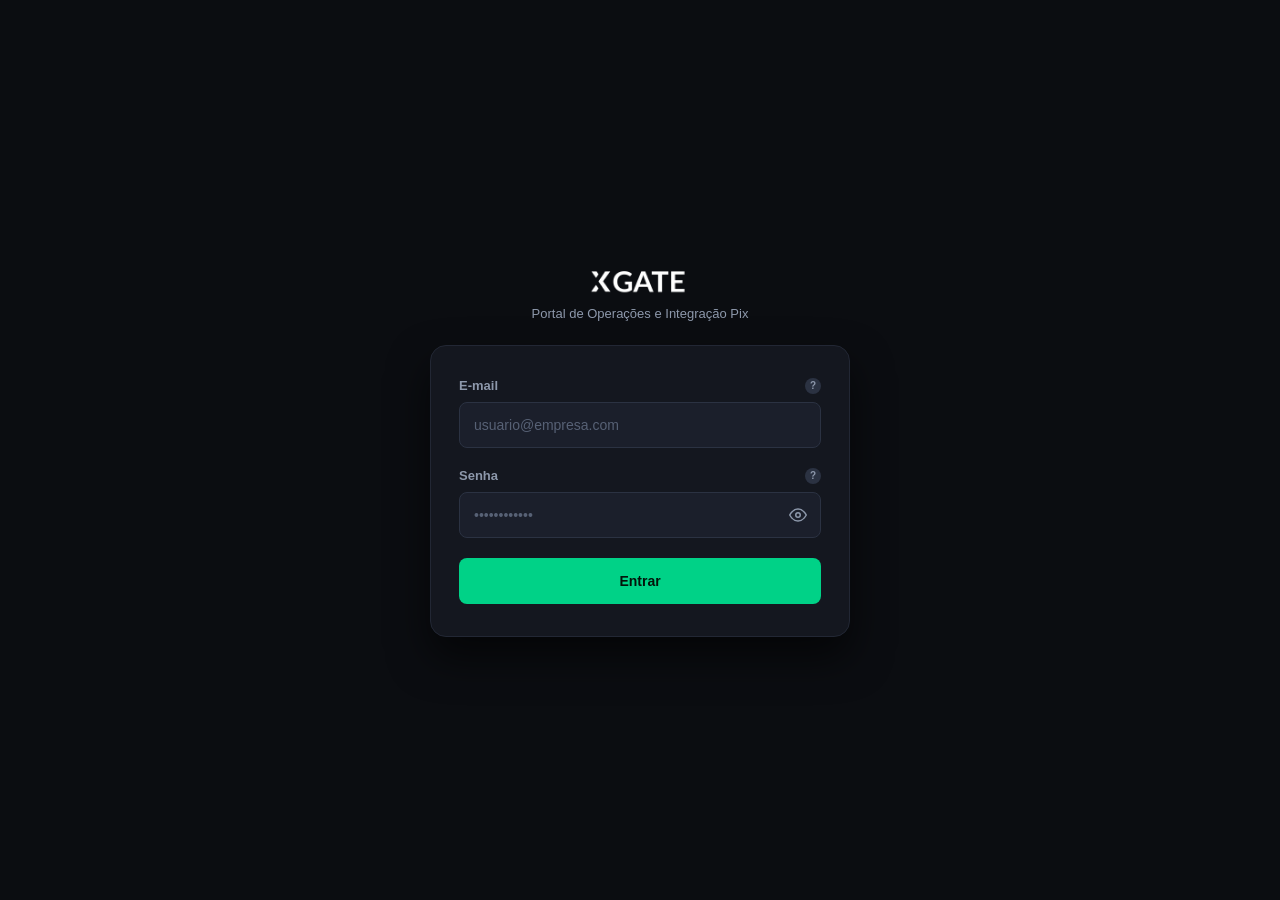
<file: index.html>
<!doctype html>
<html lang="pt-BR">
  <head>
    <meta charset="UTF-8" />
    <meta name="viewport" content="width=device-width, initial-scale=1.0" />
    <title>XGate | Login</title>
    <link rel="preconnect" href="https://fonts.googleapis.com" />
    <link rel="preconnect" href="https://fonts.gstatic.com" crossorigin />
    <link
      href="https://fonts.googleapis.com/css2?family=Inter:wght@400;500;600;700&display=swap"
      rel="stylesheet"
    />
    <link rel="stylesheet" href="css/login.css" />
    <link rel="shortcut icon" href="img/favicon.ico" type="image/x-icon">

    <meta
      http-equiv="Content-Security-Policy"
      content="
  default-src 'self';
  script-src 'self' 'unsafe-inline' https://cdn.jsdelivr.net;
  style-src 'self' 'unsafe-inline' https://fonts.googleapis.com;
  font-src 'self' https://fonts.gstatic.com;
  connect-src 'self' https://api.xgateglobal.com https://api64.ipify.org;
  img-src 'self' data: https:;
"
    />
  </head>
  <body>
    <div class="login-container">
      <div class="brand-header">
        <div class="brand-logo">
          <img
            id="loginLogo"
            src="img/xgate-white.png"
            alt="XGATE"
            class="brand-img"
            onerror="
              this.style.display = 'none';
              document.getElementById('loginFallback').style.display = 'inline';
            "
          />
          <span id="loginFallback" style="display: none">XGATE</span>
        </div>
        <p class="brand-subtitle">Portal de Operações e Integração Pix</p>
      </div>

      <div class="card">
        <form id="loginForm" autocomplete="off">
          <div class="form-group">
            <div class="label-row">
              <label for="email">E-mail</label>
              <span
                class="tooltip"
                data-tooltip="E-mail de acesso cadastrado na conta XGate."
                >?</span
              >
            </div>
            <div class="input-wrapper">
              <input
                type="email"
                id="email"
                placeholder="usuario@empresa.com"
                required
              />
            </div>
          </div>

          <div class="form-group">
            <div class="label-row">
              <label for="password">Senha</label>
              <span class="tooltip" data-tooltip="Sua senha de login.">?</span>
            </div>
            <div class="input-wrapper">
              <input
                type="password"
                id="password"
                placeholder="••••••••••••"
                required
              />
              <button
                type="button"
                id="togglePassword"
                class="password-toggle-btn"
                title="Mostrar/Ocultar Senha"
                tabindex="-1"
              >
                <svg
                  id="eyeIcon"
                  width="18"
                  height="18"
                  viewBox="0 0 24 24"
                  fill="none"
                  stroke="currentColor"
                  stroke-width="2"
                  stroke-linecap="round"
                  stroke-linejoin="round"
                >
                  <path d="M1 12s4-8 11-8 11 8 11 8-4 8-11 8-11-8-11-8z"></path>
                  <circle cx="12" cy="12" r="3"></circle>
                </svg>
              </button>
            </div>
          </div>

          <button type="submit" id="btnSubmit" class="btn">
            <span class="spinner" id="spinner"></span>
            <span id="btnText">Entrar</span>
          </button>

          <div id="alertBox" class="alert"></div>
        </form>
      </div>
    </div>

    <script src="js/auth.js"></script>
    <script src="js/login.js"></script>
  </body>
</html>
</file>
<file: css/login.css>
/* ==========================================================================
   TELA DE LOGIN - ESTILOS ISOLADOS
   ========================================================================== */
:root {
  --bg-dark: #0b0d11;
  --card-bg: #14171f;
  --card-border: #222734;
  --input-bg: #1b1f2b;
  --input-border: #2b3242;
  --input-focus: #00d287;
  --accent: #00d287;
  --accent-hover: #00b875;
  --accent-soft: rgba(0, 210, 135, 0.12);
  --text-primary: #ffffff;
  --text-secondary: #8d98ab;
  --text-muted: #576175;
  --danger: #ef4444;
  --danger-soft: rgba(239, 68, 68, 0.12);
  --font-family: 'Inter', -apple-system, BlinkMacSystemFont, 'Segoe UI', Roboto, sans-serif;
}

* {
  box-sizing: border-box;
  margin: 0;
  padding: 0;
}

body {
  background-color: var(--bg-dark);
  color: var(--text-primary);
  font-family: var(--font-family);
  min-height: 100vh;
  display: flex;
  align-items: center;
  justify-content: center;
  padding: 20px;
  -webkit-font-smoothing: antialiased;
}

.login-container {
  width: 100%;
  max-width: 420px;
}

.brand-header {
  text-align: center;
  margin-bottom: 24px;
}

.brand-logo {
  display: inline-flex;
  align-items: center;
  justify-content: center;
  font-size: 24px;
  font-weight: 700;
  letter-spacing: -0.5px;
  color: var(--text-primary);
}

.brand-img {
  height: 32px;
  width: auto;
  max-width: 160px;
  object-fit: contain;
  display: block;
}

.brand-subtitle {
  color: var(--text-secondary);
  font-size: 13px;
  margin-top: 6px;
}

.card {
  background-color: var(--card-bg);
  border: 1px solid var(--card-border);
  border-radius: 16px;
  padding: 32px 28px;
  box-shadow: 0 20px 40px rgba(0, 0, 0, 0.6);
}

.form-group {
  margin-bottom: 20px;
}

.label-row {
  display: flex;
  justify-content: space-between;
  align-items: center;
  margin-bottom: 8px;
}

label {
  font-size: 13px;
  font-weight: 600;
  color: var(--text-secondary);
}

.input-wrapper {
  position: relative;
  width: 100%;
}

input {
  width: 100%;
  height: 46px;
  background-color: var(--input-bg);
  border: 1px solid var(--input-border);
  border-radius: 8px;
  padding: 0 14px;
  color: var(--text-primary);
  font-size: 14px;
  font-family: inherit;
  outline: none;
  transition: border-color 0.2s, box-shadow 0.2s;
}

.input-wrapper input {
  padding-right: 48px;
}

input:focus {
  border-color: var(--input-focus);
  box-shadow: 0 0 0 3px rgba(0, 210, 135, 0.15);
}

input::placeholder {
  color: var(--text-muted);
}

.password-toggle-btn {
  position: absolute;
  top: 0;
  right: 0;
  height: 100%;
  width: 46px;
  background: transparent !important;
  border: none !important;
  color: var(--text-secondary);
  cursor: pointer;
  display: flex;
  align-items: center;
  justify-content: center;
  transition: color 0.2s;
}

.password-toggle-btn:hover {
  color: var(--text-primary);
}

.tooltip {
  position: relative;
  display: inline-flex;
  align-items: center;
  justify-content: center;
  width: 16px;
  height: 16px;
  background-color: var(--input-border);
  color: var(--text-secondary);
  border-radius: 50%;
  font-size: 10px;
  font-weight: 700;
  cursor: help;
  user-select: none;
}

.tooltip:hover::after {
  content: attr(data-tooltip);
  position: absolute;
  bottom: calc(100% + 8px);
  right: 0;
  background-color: #060709;
  color: #ffffff;
  font-size: 11px;
  font-weight: 400;
  padding: 6px 10px;
  border-radius: 6px;
  width: 200px;
  border: 1px solid var(--card-border);
  box-shadow: 0 8px 18px rgba(0, 0, 0, 0.7);
  z-index: 100;
  line-height: 1.4;
  white-space: normal;
  pointer-events: none;
}

.btn {
  width: 100%;
  height: 46px;
  border-radius: 8px;
  font-size: 14px;
  font-weight: 600;
  cursor: pointer;
  display: flex;
  align-items: center;
  justify-content: center;
  gap: 8px;
  border: none;
  background-color: var(--accent);
  color: #04140b;
  transition: all 0.2s;
  margin-top: 8px;
}

.btn:hover {
  background-color: var(--accent-hover);
}

.btn:disabled {
  opacity: 0.6;
  cursor: not-allowed;
}

.alert {
  padding: 12px 14px;
  border-radius: 8px;
  font-size: 13px;
  margin-top: 16px;
  display: none;
  line-height: 1.4;
}

.alert-error {
  background-color: var(--danger-soft);
  border: 1px solid rgba(239, 68, 68, 0.4);
  color: #fca5a5;
}

.alert-success {
  background-color: var(--accent-soft);
  border: 1px solid rgba(0, 210, 135, 0.4);
  color: #86efac;
}

.spinner {
  width: 16px;
  height: 16px;
  border: 2px solid rgba(0, 0, 0, 0.2);
  border-top-color: currentColor;
  border-radius: 50%;
  animation: spin 0.6s linear infinite;
  display: none;
}

@keyframes spin {
  to { transform: rotate(360deg); }
}
</file>
<file: css/dashboard.css>
/* ==========================================================================
   PALETA DE CORES E VARIÁVEIS DE TEMA
   ========================================================================== */

/* Tema Escuro (Padrão) */
:root {
  --bg-dark: #0a0c10;
  --card-bg: #141720;
  --card-border: #222736;
  --card-border-light: #2c3347;
  --input-bg: #181b26;
  --input-border: #283042;
  --input-focus: #00d287;
  --accent: #00d287;
  --accent-hover: #00b875;
  --accent-soft: rgba(0, 210, 135, 0.12);
  --text-primary: #ffffff;
  --text-secondary: #8c97aa;
  --text-muted: #535d70;
  --danger: #ef4444;
  --danger-soft: rgba(239, 68, 68, 0.12);
  --warning: #f59e0b;
  --warning-soft: rgba(245, 158, 11, 0.12);
  --panel-bg: #0f121a;
  --box-shadow: 0 12px 30px rgba(0, 0, 0, 0.4);
  --font-family: 'Inter', -apple-system, BlinkMacSystemFont, 'Segoe UI', Roboto, sans-serif;
}

/* Tema Claro (Ativado via classe no body) */
body.light-theme {
  --bg-dark: #f4f6f8;
  --card-bg: #ffffff;
  --card-border: #e2e8f0;
  --card-border-light: #cbd5e1;
  --input-bg: #f8fafc;
  --input-border: #cbd5e1;
  --input-focus: #00b875;
  --accent: #00b875;
  --accent-hover: #009e64;
  --accent-soft: rgba(0, 184, 117, 0.12);
  --text-primary: #0f172a;
  --text-secondary: #64748b;
  --text-muted: #94a3b8;
  --danger: #ef4444;
  --danger-soft: rgba(239, 68, 68, 0.10);
  --warning: #d97706;
  --warning-soft: rgba(217, 119, 6, 0.12);
  --panel-bg: #f8fafc;
  --box-shadow: 0 4px 20px rgba(0, 0, 0, 0.06);
}

/* ==========================================================================
   RESET E CONFIGURAÇÃO BASE (PREVENÇÃO DE OVERFLOW)
   ========================================================================== */
html, body {
  overflow-x: hidden;
  width: 100%;
}

* {
  box-sizing: border-box;
  margin: 0;
  padding: 0;
}

body {
  background-color: var(--bg-dark);
  color: var(--text-primary);
  font-family: var(--font-family);
  min-height: 100vh;
  line-height: 1.5;
  -webkit-font-smoothing: antialiased;
  transition: background-color 0.25s ease, color 0.25s ease;
}

/* Transições suaves */
@keyframes fadeInSlide {
  from {
    opacity: 0;
    transform: translateY(6px);
  }
  to {
    opacity: 1;
    transform: translateY(0);
  }
}

.tab-pane.active,
.wizard-step-content.active {
  display: block;
  animation: fadeInSlide 0.28s cubic-bezier(0.16, 1, 0.3, 1) forwards;
}

.loading-pulse {
  animation: pulseEffect 1.2s infinite ease-in-out;
}

@keyframes pulseEffect {
  0%, 100% { opacity: 1; }
  50% { opacity: 0.4; }
}

/* ==========================================================================
   BARRA SUPERIOR (NAVBAR)
   ========================================================================== */
.navbar {
  width: 100%;
  background-color: var(--card-bg);
  border-bottom: 1px solid var(--card-border);
  position: sticky;
  top: 0;
  z-index: 50;
  padding: 12px 24px;
  transition: background-color 0.25s ease, border-color 0.25s ease;
}

.nav-container {
  max-width: 980px;
  margin: 0 auto;
  display: flex;
  align-items: center;
  justify-content: space-between;
  gap: 16px;
  width: 100%;
}

.nav-left {
  display: flex;
  align-items: center;
}

.brand-logo {
  display: inline-flex;
  align-items: center;
  text-decoration: none;
  color: var(--text-primary);
  font-size: 20px;
  font-weight: 700;
  letter-spacing: -0.5px;
}

.brand-img {
  height: 28px;
  width: auto;
  max-width: 140px;
  object-fit: contain;
  display: block;
}

.nav-right {
  display: flex;
  align-items: center;
  gap: 12px;
}

.nav-user-actions {
  display: flex;
  align-items: center;
  gap: 10px;
}

.balance-card {
  display: inline-flex;
  align-items: center;
  gap: 8px;
  background-color: var(--input-bg);
  border: 1px solid var(--card-border);
  padding: 6px 14px;
  border-radius: 20px;
  font-size: 13px;
  white-space: nowrap;
  transition: all 0.2s ease;
}

.balance-label {
  color: var(--text-secondary);
}

.balance-val {
  color: var(--accent);
  font-weight: 700;
}

.user-badge {
  background-color: var(--input-bg);
  border: 1px solid var(--card-border);
  padding: 6px 12px;
  border-radius: 20px;
  font-size: 13px;
  color: var(--text-secondary);
  max-width: 220px;
  overflow: hidden;
  text-overflow: ellipsis;
  white-space: nowrap;
}

.theme-toggle-btn {
  width: 34px;
  height: 34px;
  border-radius: 8px;
  background-color: var(--input-bg);
  border: 1px solid var(--card-border-light);
  color: var(--text-secondary);
  display: inline-flex;
  align-items: center;
  justify-content: center;
  cursor: pointer;
  transition: all 0.2s ease;
}

.theme-toggle-btn:hover {
  color: var(--text-primary);
  border-color: var(--accent);
}

.btn-icon {
  background: transparent;
  border: none;
  color: var(--text-secondary);
  cursor: pointer;
  display: inline-flex;
  align-items: center;
  justify-content: center;
  padding: 4px;
  border-radius: 6px;
  transition: color 0.2s, background-color 0.2s;
}

.btn-icon:hover {
  color: var(--text-primary);
  background-color: var(--accent-soft);
}

.btn-logout {
  display: inline-flex;
  align-items: center;
  gap: 6px;
  height: 34px;
  padding: 0 14px;
  border-radius: 8px;
  font-family: inherit;
  font-size: 13px;
  font-weight: 600;
  cursor: pointer;
  background-color: var(--input-bg);
  border: 1px solid var(--card-border-light);
  color: var(--text-primary);
  transition: all 0.2s ease;
  white-space: nowrap;
}

.btn-logout:hover {
  background-color: var(--danger-soft);
  border-color: var(--danger);
  color: var(--danger);
}

.theme-icon-sun {
  display: none;
}
.theme-icon-moon {
  display: block;
}

body.light-theme .theme-icon-sun {
  display: block;
}
body.light-theme .theme-icon-moon {
  display: none;
}

/* ==========================================================================
   ESTRUTURA GERAL E CARDS
   ========================================================================== */
.container {
  max-width: 980px;
  margin: 0 auto;
  padding: 24px 16px 80px 16px;
  width: 100%;
}

.card {
  background-color: var(--card-bg);
  border: 1px solid var(--card-border);
  border-radius: 14px;
  padding: 26px;
  box-shadow: var(--box-shadow);
  margin-bottom: 24px;
  width: 100%;
  transition: background-color 0.25s ease, border-color 0.25s ease;
}

/* ==========================================================================
   BANNERS E ALERTAS
   ========================================================================== */
.banner {
  display: flex;
  gap: 12px;
  padding: 14px 18px;
  border-radius: 10px;
  font-size: 13px;
  line-height: 1.5;
  margin-bottom: 20px;
}

.banner-warning {
  background-color: var(--warning-soft);
  border: 1px solid rgba(245, 158, 11, 0.35);
  color: var(--warning);
}

.banner-info {
  background-color: var(--accent-soft);
  border: 1px solid rgba(0, 210, 135, 0.3);
  color: var(--text-primary);
}

.ip-highlight {
  display: inline-flex;
  align-items: center;
  gap: 8px;
  background: rgba(0, 0, 0, 0.25);
  padding: 3px 10px;
  border-radius: 6px;
  font-family: monospace;
  font-weight: 700;
  color: var(--text-primary);
  margin: 4px 0;
  max-width: 100%;
  word-break: break-all;
  flex-wrap: wrap;
}

body.light-theme .ip-highlight {
  background: #e2e8f0;
}

/* ==========================================================================
   SISTEMA DE ABAS PRINCIPAIS
   ========================================================================== */
.tabs-nav {
  display: flex;
  gap: 12px;
  border-bottom: 1px solid var(--card-border);
  margin-bottom: 24px;
  width: 100%;
}

.tab-btn {
  background: transparent;
  border: none;
  border-bottom: 2px solid transparent;
  color: var(--text-secondary);
  font-family: inherit;
  font-size: 15px;
  font-weight: 600;
  padding: 12px 18px;
  cursor: pointer;
  white-space: nowrap;
  transition: all 0.25s ease;
}

.tab-btn:hover {
  color: var(--text-primary);
}

.tab-btn.active {
  color: var(--accent);
  border-bottom-color: var(--accent);
}

.tab-pane {
  display: none;
}

/* ==========================================================================
   INDICADORES DO WIZARD (PASSOS)
   ========================================================================== */
.wizard-steps {
  display: flex;
  align-items: center;
  justify-content: space-between;
  margin-bottom: 28px;
  gap: 8px;
}

.step-indicator {
  display: flex;
  align-items: center;
  gap: 8px;
  font-size: 13px;
  color: var(--text-muted);
  font-weight: 600;
  white-space: nowrap;
  transition: color 0.25s ease;
}

.step-indicator.active {
  color: var(--accent);
}

.step-indicator.completed {
  color: var(--text-primary);
}

.step-number {
  width: 28px;
  height: 28px;
  border-radius: 50%;
  background: var(--input-bg);
  border: 1px solid var(--card-border);
  display: flex;
  align-items: center;
  justify-content: center;
  font-size: 12px;
  flex-shrink: 0;
  transition: all 0.25s ease;
}

.step-indicator.active .step-number {
  background: var(--accent);
  color: #04140b;
  border-color: var(--accent);
  font-weight: 700;
}

.step-indicator.completed .step-number {
  background: var(--card-border-light);
  color: var(--accent);
  border-color: var(--accent);
}

.wizard-step-content {
  display: none;
}

/* ==========================================================================
   FORMULÁRIOS, ENTRADAS E BOTÕES
   ========================================================================== */
.form-group {
  margin-bottom: 18px;
}

.label-row {
  display: flex;
  justify-content: space-between;
  align-items: center;
  margin-bottom: 6px;
}

label {
  font-size: 13px;
  font-weight: 600;
  color: var(--text-secondary);
}

input, select, textarea {
  width: 100%;
  height: 44px;
  background-color: var(--input-bg);
  border: 1px solid var(--input-border);
  border-radius: 8px;
  padding: 0 14px;
  color: var(--text-primary);
  font-size: 14px;
  font-family: inherit;
  outline: none;
  transition: border-color 0.2s, box-shadow 0.2s, background-color 0.25s;
}

input:focus, select:focus, textarea:focus {
  border-color: var(--input-focus);
  box-shadow: 0 0 0 3px rgba(0, 210, 135, 0.15);
}

.search-id-group {
  display: flex;
  gap: 8px;
  width: 100%;
}

.search-id-group input {
  flex: 1 1 auto;
  min-width: 0;
}

.btn-nowrap {
  flex: 0 0 auto;
  white-space: nowrap;
}

.new-pix-form {
  display: flex;
  gap: 8px;
  flex-wrap: wrap;
}

.new-pix-form select {
  width: auto;
}

.new-pix-form input {
  flex: 1 1 180px;
  min-width: 0;
}

.btn {
  display: inline-flex;
  align-items: center;
  justify-content: center;
  gap: 8px;
  height: 44px;
  padding: 0 20px;
  border-radius: 8px;
  font-family: inherit;
  font-size: 14px;
  font-weight: 600;
  cursor: pointer;
  border: 1px solid transparent;
  transition: all 0.2s ease;
  user-select: none;
}

.btn-primary {
  background-color: var(--accent);
  color: #04140b;
}

.btn-primary:hover {
  background-color: var(--accent-hover);
}

.btn-secondary {
  background-color: var(--input-bg) !important;
  border: 1px solid var(--card-border-light) !important;
  color: var(--text-primary) !important;
}

.btn-secondary:hover {
  background-color: var(--card-border-light) !important;
}

.btn:disabled {
  opacity: 0.6;
  cursor: not-allowed;
}

.wizard-footer {
  display: flex;
  justify-content: space-between;
  align-items: center;
  margin-top: 24px;
  gap: 12px;
}

.choice-cards {
  display: grid;
  grid-template-columns: 1fr 1fr;
  gap: 14px;
  margin-bottom: 20px;
}

.choice-card {
  border: 1px solid var(--card-border);
  background: var(--panel-bg);
  padding: 16px;
  border-radius: 10px;
  cursor: pointer;
  transition: all 0.2s ease;
}

.choice-card:hover {
  border-color: var(--card-border-light);
}

.choice-card.selected {
  border-color: var(--accent);
  background: var(--accent-soft);
}

.choice-card h4 {
  font-size: 14px;
  margin-bottom: 4px;
  color: var(--text-primary);
}

.choice-card p {
  font-size: 12px;
  color: var(--text-secondary);
}

.pix-keys-list {
  display: flex;
  flex-direction: column;
  gap: 10px;
  margin-bottom: 18px;
}

.pix-key-item {
  display: flex;
  align-items: center;
  justify-content: space-between;
  padding: 12px 16px;
  background: var(--panel-bg);
  border: 1px solid var(--card-border);
  border-radius: 8px;
  cursor: pointer;
  transition: border-color 0.2s ease;
}

.pix-key-item.selected {
  border-color: var(--accent);
  background: var(--accent-soft);
}

.pix-key-left {
  display: flex;
  align-items: center;
  gap: 12px;
}

.pix-key-type {
  font-size: 11px;
  font-weight: 700;
  background: var(--input-bg);
  padding: 4px 8px;
  border-radius: 4px;
  color: var(--accent);
  border: 1px solid var(--card-border);
}

.pix-key-val {
  font-size: 13px;
  font-family: monospace;
}

.btn-delete-key {
  background: transparent;
  border: none;
  color: var(--text-muted);
  cursor: pointer;
  padding: 4px;
  border-radius: 4px;
}

.btn-delete-key:hover {
  color: var(--danger);
}

.review-box {
  background: var(--panel-bg);
  border: 1px solid var(--card-border);
  border-radius: 10px;
  padding: 18px;
  margin-bottom: 20px;
}

.review-item {
  display: flex;
  justify-content: space-between;
  align-items: center;
  padding: 8px 0;
  border-bottom: 1px solid var(--card-border);
  font-size: 13px;
}

.review-item:last-child {
  border-bottom: none;
}

.review-item span:first-child {
  color: var(--text-secondary);
}

.review-item span:last-child {
  font-weight: 600;
  color: var(--text-primary);
}

.qr-container {
  display: flex;
  flex-direction: column;
  align-items: center;
  padding: 20px;
  background-color: var(--panel-bg);
  border: 1px solid var(--card-border);
  border-radius: 10px;
  margin: 16px 0;
}

.qr-image {
  width: 180px;
  height: 180px;
  border-radius: 8px;
  background-color: #fff;
  padding: 8px;
  margin-bottom: 14px;
}

.pix-copy-box {
  width: 100%;
  max-width: 440px;
  display: flex;
  gap: 8px;
}

.checkbox-row {
  display: flex;
  align-items: center;
  gap: 10px;
  font-size: 13px;
  color: var(--text-secondary);
  cursor: pointer;
  user-select: none;
}

.checkbox-row input[type="checkbox"] {
  width: 18px;
  height: 18px;
  accent-color: var(--accent);
  cursor: pointer;
}

.alert {
  padding: 12px 14px;
  border-radius: 8px;
  font-size: 13px;
  margin-top: 14px;
  display: none;
  line-height: 1.4;
}

.alert-error {
  background-color: var(--danger-soft);
  border: 1px solid rgba(239, 68, 68, 0.4);
  color: var(--danger);
}

.alert-success {
  background-color: var(--accent-soft);
  border: 1px solid rgba(0, 210, 135, 0.4);
  color: var(--accent);
}

.tooltip {
  position: relative;
  display: inline-flex;
  align-items: center;
  justify-content: center;
  width: 16px;
  height: 16px;
  background-color: var(--input-border);
  color: var(--text-secondary);
  border-radius: 50%;
  font-size: 10px;
  font-weight: 700;
  cursor: help;
  user-select: none;
}

.tooltip:hover::after {
  content: attr(data-tooltip);
  position: absolute;
  bottom: calc(100% + 8px);
  right: -8px;
  background-color: var(--bg-dark);
  color: var(--text-primary);
  font-size: 11px;
  font-weight: 400;
  padding: 8px 12px;
  border-radius: 6px;
  width: 240px;
  border: 1px solid var(--card-border);
  box-shadow: 0 8px 18px rgba(0, 0, 0, 0.5);
  z-index: 100;
  line-height: 1.4;
  white-space: normal;
  pointer-events: none;
}

/* ==========================================================================
   TOASTS (NOTIFICAÇÕES FLUTUANTES)
   ========================================================================== */
.toast-container {
  position: fixed;
  top: 20px;
  right: 20px;
  z-index: 99999;
  display: flex;
  flex-direction: column;
  gap: 10px;
  pointer-events: none;
  max-width: 360px;
  width: calc(100% - 40px);
}

.toast {
  pointer-events: auto;
  display: flex;
  align-items: center;
  gap: 12px;
  background-color: var(--card-bg);
  border: 1px solid var(--card-border-light);
  border-radius: 10px;
  padding: 14px 16px;
  box-shadow: 0 10px 30px rgba(0, 0, 0, 0.5);
  font-size: 13px;
  line-height: 1.4;
  color: var(--text-primary);
  transform: translateX(120%);
  opacity: 0;
  transition: transform 0.3s cubic-bezier(0.16, 1, 0.3, 1), opacity 0.3s ease;
}

.toast.show {
  transform: translateX(0);
  opacity: 1;
}

.toast-icon {
  font-size: 16px;
  display: flex;
  align-items: center;
  justify-content: center;
  flex-shrink: 0;
}

.toast-msg {
  flex: 1 1 auto;
}

.toast-success {
  border-left: 4px solid var(--accent);
}
.toast-success .toast-icon {
  color: var(--accent);
}

.toast-warning {
  border-left: 4px solid var(--warning);
}
.toast-warning .toast-icon {
  color: var(--warning);
}

.toast-error {
  border-left: 4px solid var(--danger);
}
.toast-error .toast-icon {
  color: var(--danger);
}

.toast-info {
  border-left: 4px solid #3b82f6;
}
.toast-info .toast-icon {
  color: #3b82f6;
}

/* ==========================================================================
   MODAL DE CONFIRMAÇÃO CUSTOMIZADO
   ========================================================================== */
.modal-overlay {
  position: fixed;
  inset: 0;
  background-color: rgba(0, 0, 0, 0.7);
  backdrop-filter: blur(4px);
  z-index: 99998;
  display: flex;
  align-items: center;
  justify-content: center;
  padding: 20px;
  opacity: 0;
  pointer-events: none;
  transition: opacity 0.25s ease;
}

.modal-overlay.active {
  opacity: 1;
  pointer-events: auto;
}

.modal-card {
  background-color: var(--card-bg);
  border: 1px solid var(--card-border-light);
  border-radius: 14px;
  padding: 24px;
  max-width: 420px;
  width: 100%;
  box-shadow: 0 20px 40px rgba(0, 0, 0, 0.6);
  transform: scale(0.95);
  transition: transform 0.25s cubic-bezier(0.16, 1, 0.3, 1);
}

.modal-overlay.active .modal-card {
  transform: scale(1);
}

.modal-title {
  font-size: 16px;
  font-weight: 700;
  color: var(--text-primary);
  margin-bottom: 8px;
  display: flex;
  align-items: center;
  gap: 8px;
}

.modal-body {
  font-size: 13.5px;
  color: var(--text-secondary);
  line-height: 1.5;
  margin-bottom: 22px;
}

.modal-actions {
  display: flex;
  justify-content: flex-end;
  gap: 10px;
}

.modal-actions .btn {
  height: 38px;
  padding: 0 16px;
  font-size: 13px;
}

/* ==========================================================================
   RESPONSIVIDADE E ADAPTAÇÃO MOBILE (DISPARO EM <= 768px)
   ========================================================================= */
@media (max-width: 768px) {
  .navbar {
    padding: 12px 16px;
  }

  .nav-container {
    display: flex;
    flex-wrap: wrap;
    align-items: center;
    justify-content: space-between;
    gap: 10px;
  }

  .nav-left {
    order: 1;
  }

  /* Faz o grupo da direita participar diretamente da flexbox */
  .nav-right {
    order: 2;
    display: contents;
  }

  .nav-user-actions {
    order: 2;
    display: flex;
    align-items: center;
    gap: 8px;
  }

  /* Oculta email longo para não quebrar a largura */
  .user-badge {
    display: none;
  }

  /* Saldo BRL vai para a segunda linha ocupando 100% de largura */
  .balance-card {
    order: 3;
    width: 100%;
    margin: 0;
    display: flex;
    align-items: center;
    justify-content: space-between;
    padding: 8px 14px;
    border-radius: 10px;
  }

  .choice-cards {
    grid-template-columns: 1fr;
  }
}

/* Tablet e Mobile intermediário: Abas em Grid Flexível */
@media (max-width: 640px) {
  .tabs-nav {
    display: grid;
    grid-template-columns: 1fr 1fr;
    gap: 8px;
    border-bottom: none;
    width: 100%;
  }

  .tab-btn {
    min-width: 0;
    white-space: normal;
    text-align: center;
    padding: 10px 8px;
    font-size: 13px;
    line-height: 1.35;
    display: flex;
    align-items: center;
    justify-content: center;
    border: 1px solid var(--card-border);
    border-radius: 8px;
    background: var(--input-bg);
  }

  .tab-btn.active {
    background: var(--accent-soft);
    border-color: var(--accent);
  }

  .wizard-steps {
    padding: 8px 12px;
    background: var(--panel-bg);
    border: 1px solid var(--card-border);
    border-radius: 8px;
    margin-bottom: 20px;
  }

  .step-label {
    display: none;
  }

  .step-indicator.active .step-label {
    display: inline;
    font-size: 12px;
  }
}

/* Telas muito estreitas (<= 460px) */
@media (max-width: 460px) {
  .tabs-nav {
    grid-template-columns: 1fr;
  }

  .tab-btn {
    padding: 12px 14px;
    font-size: 13.5px;
  }

  .search-id-group {
    flex-direction: column;
  }

  .search-id-group .btn-nowrap {
    width: 100%;
  }

  .new-pix-form {
    flex-direction: column;
  }

  .new-pix-form select,
  .new-pix-form input,
  .new-pix-form button {
    width: 100%;
  }

  .pix-copy-box {
    flex-direction: column;
  }
}
</file>
